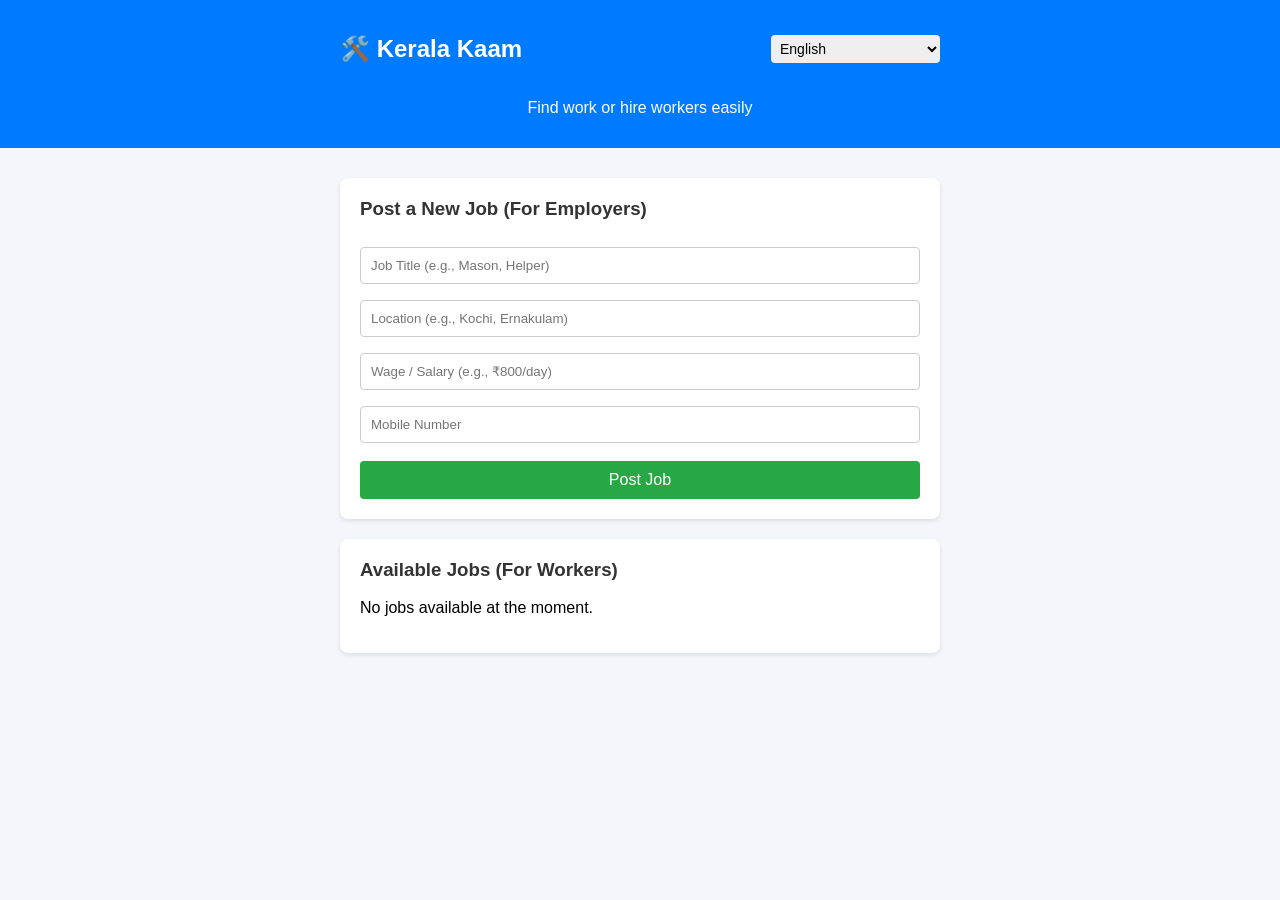
<file: index.html>
<!DOCTYPE html>
<html lang="en">
<head>
    <meta charset="UTF-8">
    <meta name="viewport" content="width=device-width, initial-scale=1.0">
    <title>Kerala Kaam - Employment App</title>
    <link rel="stylesheet" href="style.css">
</head>
<body>

    <header>
        <div class="header-top">
            <h2>🛠️ Kerala Kaam</h2>
            <select id="langSelect" onchange="changeLanguage()">
                <option value="en">English</option>
                <option value="ml">മലയാളം (Malayalam)</option>
                <option value="as">অসমীয়া (Assamese)</option>
                <option value="bn">বাংলা (Bengali)</option>
                <option value="ta">தமிழ் (Tamil)</option>
            </select>
        </div>
        <p id="appSubtitle">Find work or hire workers easily</p>
    </header>

    <div class="container">
        <!-- Post Job Section -->
        <div class="card">
            <h3 id="postJobTitle">Post a New Job (For Employers)</h3>
            <input type="text" id="jobTitle" placeholder="Job Title (e.g., Mason, Helper)">
            <input type="text" id="jobLocation" placeholder="Location (e.g., Kochi, Ernakulam)">
            <input type="text" id="jobSalary" placeholder="Wage / Salary (e.g., ₹800/day)">
            <input type="text" id="jobPhone" placeholder="Mobile Number">
            <button id="postJobBtn" onclick="postJob()">Post Job</button>
        </div>

        <!-- View Jobs Section -->
        <div class="card">
            <h3 id="viewJobTitle">Available Jobs (For Workers)</h3>
            <div id="jobList">
                <!-- Dynamic Jobs Will Appear Here -->
            </div>
        </div>
    </div>

    <script src="script.js"></script>
</body>
</html>
</file>
<file: style.css>
body {
    font-family: Arial, sans-serif;
    background-color: #f4f6f9;
    margin: 0;
    padding: 0;
}

header {
    background-color: #007bff;
    color: white;
    padding: 15px;
    text-align: center;
}

.header-top {
    display: flex;
    justify-content: space-between;
    align-items: center;
    max-width: 600px;
    margin: 0 auto;
}

header select {
    padding: 5px;
    border-radius: 4px;
    border: none;
    font-size: 14px;
}

.container {
    max-width: 600px;
    margin: 20px auto;
    padding: 10px;
}

.card {
    background: white;
    padding: 20px;
    margin-bottom: 20px;
    border-radius: 8px;
    box-shadow: 0 2px 4px rgba(0,0,0,0.1);
}

.card h3 {
    margin-top: 0;
    color: #333;
}

input {
    width: 100%;
    padding: 10px;
    margin: 8px 0;
    border: 1px solid #ccc;
    border-radius: 4px;
    box-sizing: border-box;
}

button {
    width: 100%;
    background-color: #28a745;
    color: white;
    padding: 10px;
    border: none;
    border-radius: 4px;
    font-size: 16px;
    cursor: pointer;
    margin-top: 10px;
}

button:hover {
    background-color: #218838;
}

.job-item {
    background: #f9f9f9;
    border-left: 4px solid #007bff;
    padding: 10px 15px;
    margin-top: 10px;
    border-radius: 4px;
}

.job-item h4 {
    margin: 0 0 5px 0;
    color: #007bff;
}

.job-item p {
    margin: 4px 0;
    color: #555;
}
</file>
